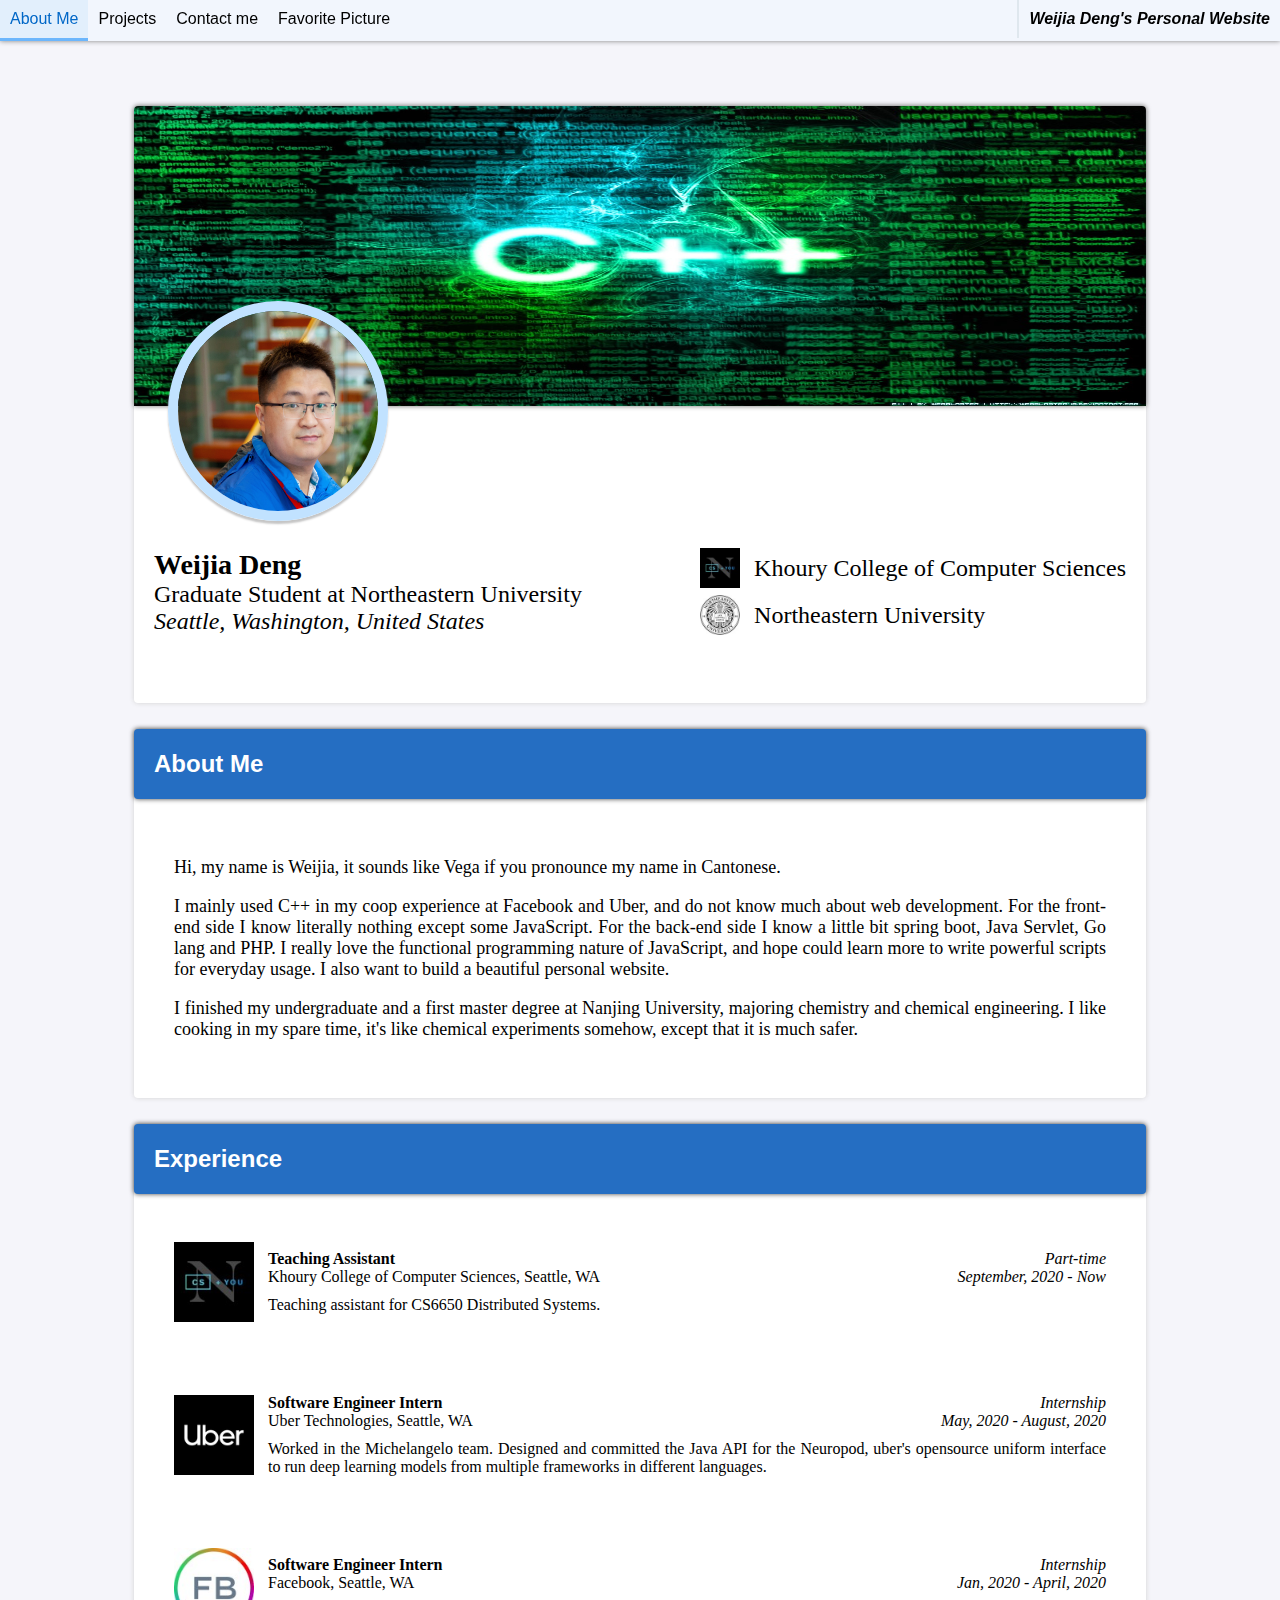
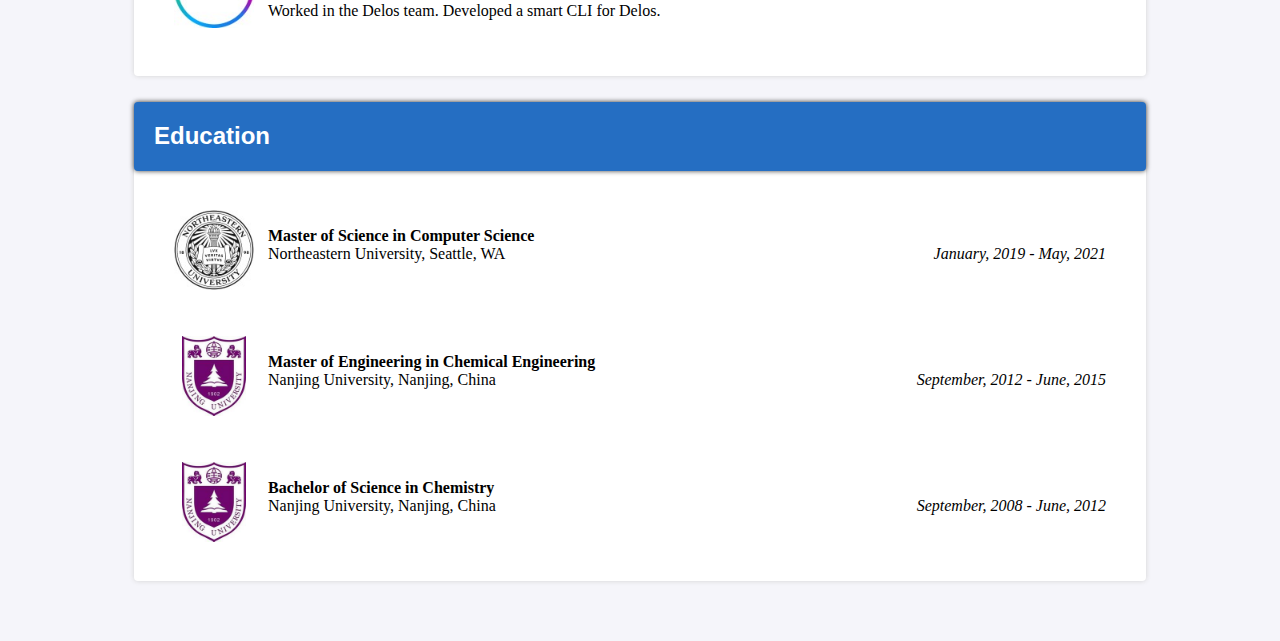
<file: index.html>
<!DOCTYPE html>
<html>

<head>
    <meta charset="utf-8">
    <meta name="viewport" content="width=device-width, height=device-height, initial-scale=1.0, user-scalable=0, minimum-scale=1.0, maximum-scale=1.0">
    <title></title>
    <link rel="stylesheet" href="https://stackpath.bootstrapcdn.com/font-awesome/4.7.0/css/font-awesome.min.css">
    <link rel="stylesheet" href="general_styles/font.css" />
    <link rel="stylesheet" href="general_styles/icons.css" />
    <link rel="stylesheet" href="general_styles/navbar_style.css" />
    <link rel="stylesheet" href="general_styles/frame_layout.css" />
    <link rel="stylesheet" href="general_styles/section_layout.css" />


</head>

<body>
    <span class="navbar-container long-navbar">
        <a href="#" class="navbar-item highlighted">About Me</a>
        <a href="./projects/" class="navbar-item">Projects</a>
        <a href="./contact/" class="navbar-item">Contact me</a>
        <a href="./special/" class="navbar-item">Favorite Picture</a>
        <div class="navbar-item"> <i><b> Weijia Deng's Personal Website</b></i> </div>
    </span>
    <span class="navbar-container short-navbar">
        <div class="dropdown-menu navbar-item">
            <button><i class="fa fa-bars" aria-hidden="true"></i>
                </button>
            <div class="dropdown-content">
                <div class="dropdown-content-container">
                    <a href="#" class="navbar-menu-item highlighted">About Me</a>
                    <a href="./projects/" class="navbar-menu-item">Projects</a>
                    <a href="./contact/" class="navbar-menu-item">Contact me</a>
                    <a href="./special/" class="navbar-menu-item">Favorite Picture</a>
                </div>
            </div>
        </div>
        <div class="navbar-item"> <i><b> Weijia Deng's Personal Website</b></i> </div>
    </span>

    <div class="main-container">
        <div class="top-space"></div>
        <div class="left-space"></div>
        <div class="right-space"></div>
        <div class="bottom-space"></div>
        <div class="content-container">
            <div class="section">
                <div class="image-complex">
                    <!-- Reference: https://www.deviantart.com/webblaster48/art/CODE-C-114384381-->
                    <img class="background-pic" src="./index_photos/cover.jpg">
                    <img class="personal-pic" src="./index_photos/photo.jpg">
                </div>
                <div class="info-section">
                    <div id="left-part-info">
                        <h3 class="name">Weijia Deng</h3>
                        <div class="current-job">Graduate Student at Northeastern University</div>
                        <div class="current-location"><i>Seattle, Washington, United States</i></div>
                    </div>
                    <div id="right-part-info">
                        <ul>
                            <li class="list-img title-list khoury small">Khoury College of Computer Sciences</li>
                            <li class="list-img title-list northeastern small">Northeastern University</li>
                        </ul>
                    </div>
                </div>
            </div>

            <div class="section">
                <details class="section-header" open>
                    <summary>
                        <h2>About Me</h2>
                    </summary>
                    <div class="article-content">
                        <p>Hi, my name is Weijia, it sounds like Vega if you pronounce my name in Cantonese.</p>

                        <p>I mainly used C++ in my coop experience at Facebook and Uber, and do not know much about web development. For the front-end side I know literally nothing except some JavaScript. For the back-end side I know a little bit spring
                            boot, Java Servlet, Go lang and PHP. I really love the functional programming nature of JavaScript, and hope could learn more to write powerful scripts for everyday usage. I also want to build a beautiful personal website.</p>

                        <p>I finished my undergraduate and a first master degree at Nanjing University, majoring chemistry and chemical engineering. I like cooking in my spare time, it's like chemical experiments somehow, except that it is much safer.</p>
                    </div>
                </details>
            </div>

            <div class="section">
                <details class="section-header" open>
                    <summary>
                        <h2>Experience</h2>
                    </summary>
                    <div class="section-container">
                        <ul>
                            <li class="list-img khoury middle">
                                <div class="section-entry"><span><b>Teaching Assistant</b></span><span class="job-time"><i>Part-time</i></span></div>
                                <div class="section-second-line"><span>Khoury College of Computer Sciences, Seattle,
                                        WA</span><span><i>September, 2020 - Now</i></span></div>
                                <div class="entry-desc">Teaching assistant for CS6650 Distributed Systems.
                                </div>
                            </li>

                            <li class="list-img uber middle">
                                <div class="section-entry"><span><b>Software Engineer Intern</b></span><span class="job-time"><i>Internship</i></span></div>
                                <div class="section-second-line"><span>Uber Technologies, Seattle,
                                        WA</span><span><i>May, 2020 - August, 2020</i></span></div>
                                <div class="entry-desc">Worked in the Michelangelo team. Designed and committed the Java API for the Neuropod, uber's opensource uniform interface to run deep learning models from multiple frameworks in different languages.
                                </div>
                            </li>
                            <li class="list-img facebook middle">
                                <div class="section-entry"><span><b>Software Engineer Intern</b></span><span class="job-time"><i>Internship</i></span></div>
                                <div class="section-second-line"><span>Facebook, Seattle,
                                        WA</span><span><i>Jan, 2020 - April, 2020</i></span></div>
                                <div class="entry-desc">Worked in the Delos team. Developed a smart CLI for Delos.
                                </div>
                            </li>
                        </ul>
                    </div>
                </details>
            </div>


            <div class="section">

                <details class="section-header" open>
                    <summary>
                        <h2>Education</h2>
                    </summary>
                    <div class="section-container">
                        <ul>
                            <li class="list-img northeastern middle">
                                <div class="section-entry"><span><b>Master of Science in Computer
                                            Science</b></span><span></span></div>
                                <div class="section-second-line"><span>Northeastern University, Seattle,
                                        WA</span><span><i>January, 2019 - May, 2021</i></span></div>
                                <div class="entry-desc"></div>
                            </li>
                            <li class="list-img nanjingu middle">
                                <div class="section-entry"><span><b>Master of Engineering in Chemical
                                            Engineering</b></span><span></span></div>
                                <div class="section-second-line"><span>Nanjing University, Nanjing,
                                        China</span><span><i>September, 2012 - June, 2015</i></span></div>
                                <div class="entry-desc"></div>

                            </li>
                            <li class="list-img nanjingu middle">
                                <div class="section-entry"><span><b>Bachelor of Science in
                                            Chemistry</b></span><span></span>
                                </div>
                                <div class="section-second-line"><span>Nanjing University, Nanjing,
                                        China</span><span><i>September, 2008 - June, 2012</i></span></div>
                                <div class="entry-desc"></div>

                            </li>
                        </ul>
                    </div>
                </details>
            </div>
        </div>
    </div>
</body>

</html>
</file>
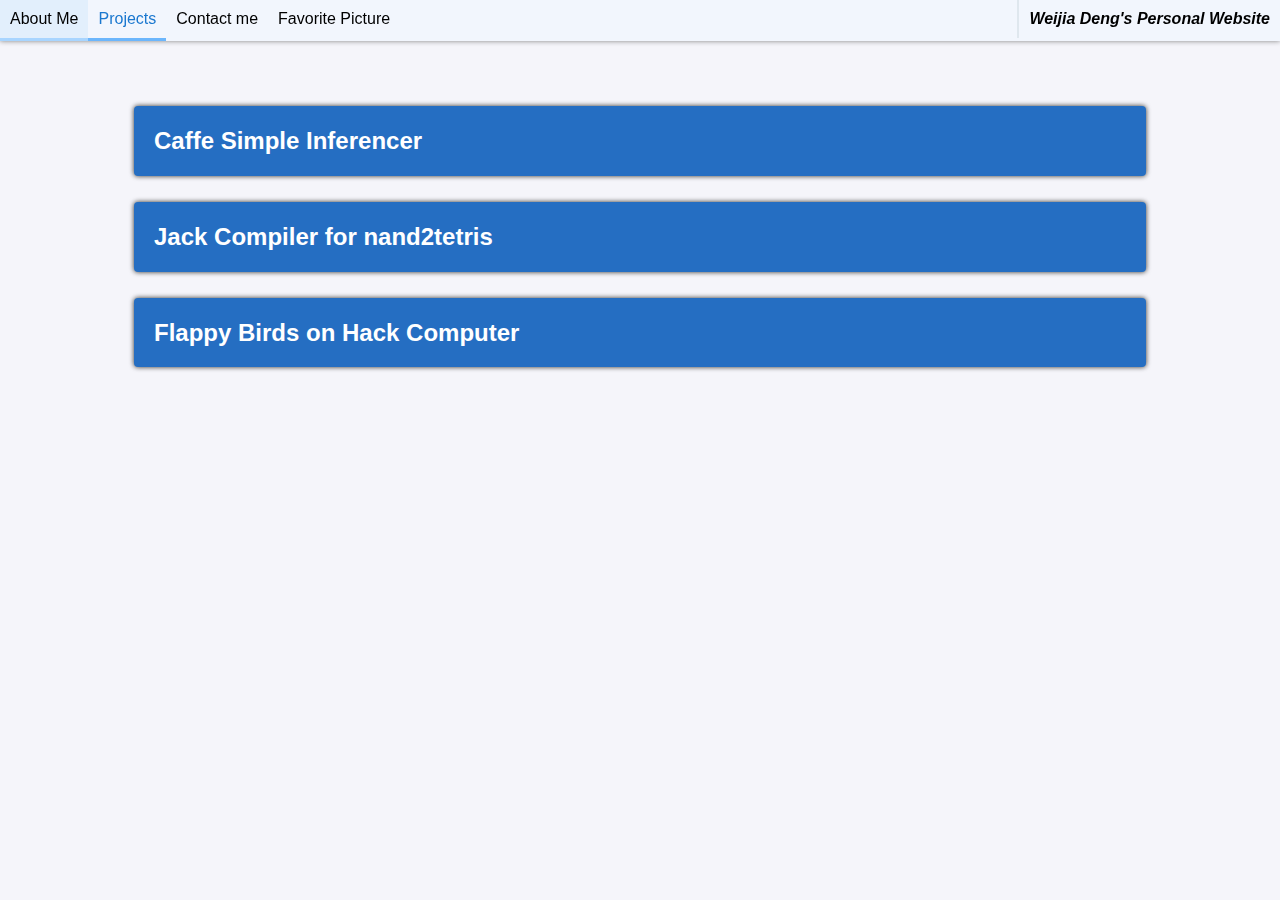
<file: projects/index.html>
<!DOCTYPE html>
<html>

<head>
    <meta charset="utf-8">
    <meta name="viewport" content="width=device-width, height=device-height, initial-scale=1.0, user-scalable=0, minimum-scale=1.0, maximum-scale=1.0">
    <title></title>
    <link rel="stylesheet" href="https://stackpath.bootstrapcdn.com/font-awesome/4.7.0/css/font-awesome.min.css">
    <link rel="stylesheet" href="../general_styles/font.css" />
    <link rel="stylesheet" href="../general_styles/icons.css" />
    <link rel="stylesheet" href="../general_styles/navbar_style.css" />
    <link rel="stylesheet" href="../general_styles/frame_layout.css" />
    <link rel="stylesheet" href="../general_styles/section_layout.css" />
</head>

<body>
    <span class="navbar-container long-navbar">
        <a href="../" class="navbar-item">About Me</a>
        <a href="#" class="navbar-item highlighted">Projects</a>
        <a href="../contact/" class="navbar-item">Contact me</a>
        <a href="../special/" class="navbar-item">Favorite Picture</a>
        <div class="navbar-item"> <i><b> Weijia Deng's Personal Website</b></i> </div>
    </span>
    <span class="navbar-container short-navbar">
        <div class="dropdown-menu navbar-item">
            <button><i class="fa fa-bars" aria-hidden="true"></i>
            </button>
            <div class="dropdown-content">
                <div class="dropdown-content-container">
                    <a href="../" class="navbar-menu-item">About Me</a>
                    <a href="#" class="navbar-menu-item highlighted">Projects</a>
                    <a href="../contact/" class="navbar-menu-item">Contact me</a>
                    <a href="../special/" class="navbar-menu-item">Favorite Picture</a>
                </div>
            </div>
        </div>
        <div class="navbar-item"> <i><b> Weijia Deng's Personal Website</b></i> </div>
    </span>
    <div class="main-container">
        <div class="top-space"></div>
        <div class="left-space"></div>
        <div class="right-space"></div>
        <div class="bottom-space"></div>
        <div class="content-container">
            <div class="section">
                <details class="section-header">
                    <summary>
                        <h2>Caffe Simple Inferencer
                        </h2>
                    </summary>
                    <div class="article-content">
                        <p>The Caffe Simple Inferencer is a deep learning framework used to deal with neural network inference tasks. The major goal of this project is to provide a legible calculation tool which can be configured easily. In order to achieve
                            this goal, the main part of this project uses no external library except the STL. In addition, the source data, the weight data, the output data and even the intermediate results are all represented in a human readable and
                            edible way.</p>

                        <p>The main calculation part of this project is written in a C-like style, so that it can be converted into a pure C program easily.</p>

                        <p>The file format of the nerual network information used by this program is the prototxt file which is also used by caffe, and an folder of converted caffemodel files. These files are in text format and the weight data of a single
                            layer uses its unique file, so that you can check and modify the weight data with ease. These converted caffemodel files can be converted from a caffemodel file using the caffemodel converter offered in this project.</p>

                        <p>The input image file is also in text foramt. The image file can be generated by the image converter offered by the project from a jpeg file. The image converter offers the subtract mean function and would convert RGB image to BGR
                            image which is default image mode for most caffemodels. Yet it does not support rescale of the image, so before the conversion, you need to resize the image file to the size that exactly required by the prototxt file.</p>
                        <a href="https://github.com/weijiadeng/Simple_Caffe_Inferencer">More Info </a>

                    </div>
                </details>
            </div>

            <div class="section">
                <details class="section-header">
                    <summary>
                        <h2>Jack Compiler for nand2tetris
                        </h2>
                    </summary>
                    <div class="article-content">
                        <p>This program compile Jack files (a simple, Java-like object-based language) into VM code. The resulting VM code can be run on the VM Emulator provided by the nand2tetris project. The detailed information about Jack language and
                            VM Emulator can be found in this website: <a href="https://www.nand2tetris.org/">https://www.nand2tetris.org/</a>
                        </p>

                        <p>This software first extracts and stores independent comment lines, then it parse the remaining input clauses and comments into tokens using the class JackTokenizer. Then the compilation will analyse the tokens and call the VMWriter
                            class to write compiled VM code.</p>

                        <p>In addition to official specification of Jack language, this compiler also supports the correct order of arithmetic. It will compute a+bc+d as a+(bc)+d, while the official compiler would compute the result as (a+b)*c+d.</p>
                        <a href="https://github.com/weijiadeng/Jack_Compiler">More Info </a>
                    </div>

                </details>
            </div>
            <div class="section">
                <details class="section-header">
                    <summary>
                        <h2>Flappy Birds on Hack Computer
                        </h2>
                    </summary>
                    <div class="article-content">
                        <p>This simple game allows the user to move a bird up and down, and try to dodge the upcoming water pipes as many as possible. When the game starts, a bird of 30 by 30 pixels is shown in the mid-right area of the screen.</p>

                        <p>The user controls the bird as the followings:</p>

                        <ul>
                            <li>The up arrow key is used to move the bird up.</li>
                            <li>If the user does not press any key, the bird moves down.</li>
                            <li>The 'p' key is used to pause the game.</li>
                        </ul>
                        <p>A series of water pipes will move right after starting the game. You can try to dodge them and fly as far as possible.</p>
                        <a href="https://github.com/weijiadeng/Flappy_Bird_on_Hack_Computer">More Info </a>

                    </div>
                </details>
            </div>
        </div>
    </div>
</body>

</html>
</file>
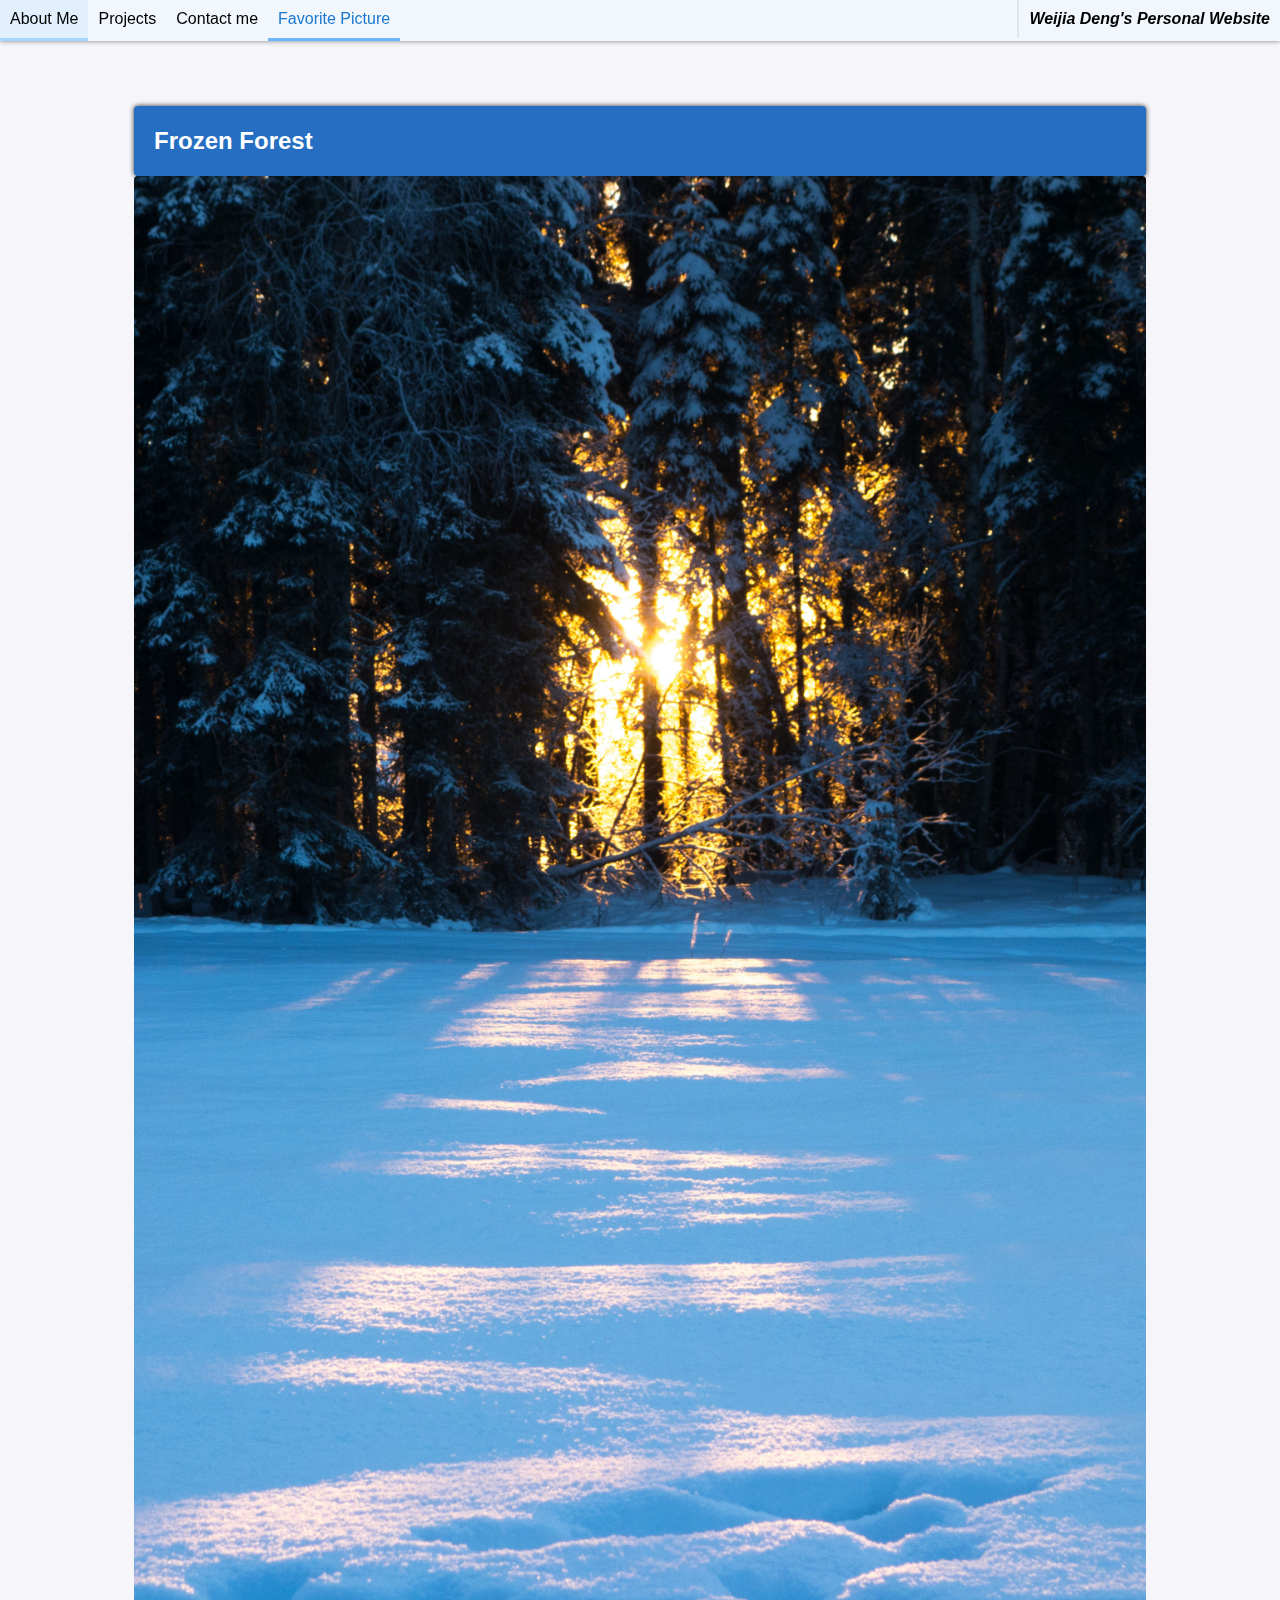
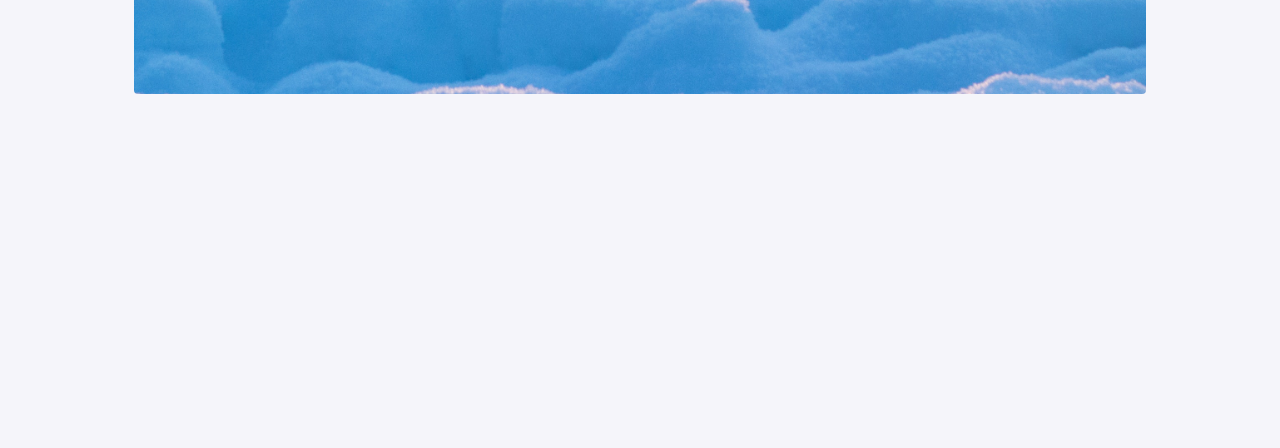
<file: special/index.html>
<!DOCTYPE html>
<html>

<head>
    <meta charset="utf-8">
    <meta name="viewport" content="width=device-width, height=device-height, initial-scale=1.0, user-scalable=0, minimum-scale=1.0, maximum-scale=1.0">
    <title></title>
    <link rel="stylesheet" href="https://stackpath.bootstrapcdn.com/font-awesome/4.7.0/css/font-awesome.min.css">
    <link rel="stylesheet" href="../general_styles/font.css" />
    <link rel="stylesheet" href="../general_styles/icons.css" />
    <link rel="stylesheet" href="../general_styles/navbar_style.css" />
    <link rel="stylesheet" href="../general_styles/frame_layout.css" />
    <link rel="stylesheet" href="../general_styles/section_layout.css" />
    <link rel="stylesheet" href="./special.css" />

</head>

<body>
    <span class="navbar-container long-navbar">
        <a href="../" class="navbar-item">About Me</a>
        <a href="../projects/" class="navbar-item">Projects</a>
        <a href="../contact/" class="navbar-item">Contact me</a>
        <a href="#" class="navbar-item highlighted">Favorite Picture</a>
        <div class="navbar-item"> <i><b> Weijia Deng's Personal Website</b></i> </div>
    </span>
    <span class="navbar-container short-navbar">
        <div class="dropdown-menu navbar-item">
            <button><i class="fa fa-bars" aria-hidden="true"></i>
            </button>
            <div class="dropdown-content">
                <div class="dropdown-content-container">
                    <a href="../" class="navbar-menu-item">About Me</a>
                    <a href="../projects/" class="navbar-menu-item">Projects</a>
                    <a href="../contact/" class="navbar-menu-item">Contact me</a>
                    <a href="#" class="navbar-menu-item highlighted">Favorite Picture</a>
                </div>
            </div>
        </div>
        <div class="navbar-item"> <i><b> Weijia Deng's Personal Website</b></i> </div>
    </span>
    <div class="main-container">
        <div class="top-space"></div>
        <div class="left-space"></div>
        <div class="right-space"></div>
        <div class="bottom-space"></div>
        <div class="content-container">
            <div class="section">
                <details class="section-header" open>
                    <summary>
                        <h2>Frozen Forest
                        </h2>
                    </summary>
                    <div class="graph-section">
                        <!--Reference: https://www.pexels.com/photo/snow-covered-pine-trees-910311/-->
                        <img class="canvas-background-pic" src="./snow.jpeg">
                        <div class="reaction-matrix">
                            <!-- Reference: http://clipart-library.com/clipart/902455.htm-->
                            <div class="reaction-block"><img src="./snowflake.png">
                            </div>
                            <div class="reaction-block"><img src="./snowflake.png">
                            </div>
                            <div class="reaction-block"><img src="./snowflake.png">
                            </div>
                            <div class="reaction-block"><img src="./snowflake.png">
                            </div>
                            <div class="reaction-block"><img src="./snowflake.png">
                            </div>
                            <div class="reaction-block"><img src="./snowflake.png">
                            </div>
                            <div class="reaction-block"><img src="./snowflake.png">
                            </div>
                            <div class="reaction-block"><img src="./snowflake.png">
                            </div>
                            <div class="reaction-block"><img src="./snowflake.png">
                            </div>
                            <div class="reaction-block"><img src="./snowflake.png">
                            </div>
                            <div class="reaction-block"><img src="./snowflake.png">
                            </div>
                            <div class="reaction-block"><img src="./snowflake.png">
                            </div>
                            <div class="reaction-block"><img src="./snowflake.png">
                            </div>
                            <div class="reaction-block"><img src="./snowflake.png">
                            </div>
                            <div class="reaction-block"><img src="./snowflake.png">
                            </div>
                            <div class="reaction-block"><img src="./snowflake.png">
                            </div>
                            <div class="reaction-block"><img src="./snowflake.png">
                            </div>
                            <div class="reaction-block"><img src="./snowflake.png">
                            </div>
                            <div class="reaction-block"><img src="./snowflake.png">
                            </div>
                            <div class="reaction-block"><img src="./snowflake.png">
                            </div>
                            <div class="reaction-block"><img src="./snowflake.png">
                            </div>
                            <div class="reaction-block"><img src="./snowflake.png">
                            </div>
                            <div class="reaction-block"><img src="./snowflake.png">
                            </div>
                            <div class="reaction-block"><img src="./snowflake.png">
                            </div>
                            <div class="reaction-block"><img src="./snowflake.png">
                            </div>
                            <div class="reaction-block"><img src="./snowflake.png">
                            </div>
                            <div class="reaction-block"><img src="./snowflake.png">
                            </div>
                            <div class="reaction-block"><img src="./snowflake.png">
                            </div>
                            <div class="reaction-block"><img src="./snowflake.png">
                            </div>
                            <div class="reaction-block"><img src="./snowflake.png">
                            </div>
                            <div class="reaction-block"><img src="./snowflake.png">
                            </div>
                            <div class="reaction-block"><img src="./snowflake.png">
                            </div>
                            <div class="reaction-block"><img src="./snowflake.png">
                            </div>
                            <div class="reaction-block"><img src="./snowflake.png">
                            </div>
                            <div class="reaction-block"><img src="./snowflake.png">
                            </div>
                            <div class="reaction-block"><img src="./snowflake.png">
                            </div>
                            <div class="reaction-block"><img src="./snowflake.png">
                            </div>
                            <div class="reaction-block"><img src="./snowflake.png">
                            </div>
                            <div class="reaction-block"><img src="./snowflake.png">
                            </div>
                            <div class="reaction-block"><img src="./snowflake.png">
                            </div>
                            <div class="reaction-block"><img src="./snowflake.png">
                            </div>
                            <div class="reaction-block"><img src="./snowflake.png">
                            </div>
                            <div class="reaction-block"><img src="./snowflake.png">
                            </div>
                            <div class="reaction-block"><img src="./snowflake.png">
                            </div>
                            <div class="reaction-block"><img src="./snowflake.png">
                            </div>
                            <div class="reaction-block"><img src="./snowflake.png">
                            </div>
                            <div class="reaction-block"><img src="./snowflake.png">
                            </div>
                            <div class="reaction-block"><img src="./snowflake.png">
                            </div>
                            <div class="reaction-block"><img src="./snowflake.png">
                            </div>
                            <div class="reaction-block"><img src="./snowflake.png">
                            </div>
                            <div class="reaction-block"><img src="./snowflake.png">
                            </div>
                            <div class="reaction-block"><img src="./snowflake.png">
                            </div>
                            <div class="reaction-block"><img src="./snowflake.png">
                            </div>
                            <div class="reaction-block"><img src="./snowflake.png">
                            </div>
                            <div class="reaction-block"><img src="./snowflake.png">
                            </div>
                            <div class="reaction-block"><img src="./snowflake.png">
                            </div>
                            <div class="reaction-block"><img src="./snowflake.png">
                            </div>
                            <div class="reaction-block"><img src="./snowflake.png">
                            </div>
                            <div class="reaction-block"><img src="./snowflake.png">
                            </div>
                            <div class="reaction-block"><img src="./snowflake.png">
                            </div>
                            <div class="reaction-block"><img src="./snowflake.png">
                            </div>
                            <div class="reaction-block"><img src="./snowflake.png">
                            </div>
                            <div class="reaction-block"><img src="./snowflake.png">
                            </div>
                            <div class="reaction-block"><img src="./snowflake.png">
                            </div>
                            <div class="reaction-block"><img src="./snowflake.png">
                            </div>
                            <div class="reaction-block"><img src="./snowflake.png">
                            </div>
                            <div class="reaction-block"><img src="./snowflake.png">
                            </div>
                            <div class="reaction-block"><img src="./snowflake.png">
                            </div>
                            <div class="reaction-block"><img src="./snowflake.png">
                            </div>
                            <div class="reaction-block"><img src="./snowflake.png">
                            </div>
                            <div class="reaction-block"><img src="./snowflake.png">
                            </div>
                            <div class="reaction-block"><img src="./snowflake.png">
                            </div>
                            <div class="reaction-block"><img src="./snowflake.png">
                            </div>
                            <div class="reaction-block"><img src="./snowflake.png">
                            </div>
                            <div class="reaction-block"><img src="./snowflake.png">
                            </div>
                            <div class="reaction-block"><img src="./snowflake.png">
                            </div>
                            <div class="reaction-block"><img src="./snowflake.png">
                            </div>
                            <div class="reaction-block"><img src="./snowflake.png">
                            </div>
                            <div class="reaction-block"><img src="./snowflake.png">
                            </div>
                            <div class="reaction-block"><img src="./snowflake.png">
                            </div>
                            <div class="reaction-block"><img src="./snowflake.png">
                            </div>
                            <div class="reaction-block"><img src="./snowflake.png">
                            </div>
                            <div class="reaction-block"><img src="./snowflake.png">
                            </div>
                            <div class="reaction-block"><img src="./snowflake.png">
                            </div>
                            <div class="reaction-block"><img src="./snowflake.png">
                            </div>
                            <div class="reaction-block"><img src="./snowflake.png">
                            </div>
                            <div class="reaction-block"><img src="./snowflake.png">
                            </div>
                            <div class="reaction-block"><img src="./snowflake.png">
                            </div>
                            <div class="reaction-block"><img src="./snowflake.png">
                            </div>
                            <div class="reaction-block"><img src="./snowflake.png">
                            </div>
                            <div class="reaction-block"><img src="./snowflake.png">
                            </div>
                            <div class="reaction-block"><img src="./snowflake.png">
                            </div>
                            <div class="reaction-block"><img src="./snowflake.png">
                            </div>
                            <div class="reaction-block"><img src="./snowflake.png">
                            </div>
                            <div class="reaction-block"><img src="./snowflake.png">
                            </div>
                            <div class="reaction-block"><img src="./snowflake.png">
                            </div>
                            <div class="reaction-block"><img src="./snowflake.png">
                            </div>
                            <div class="reaction-block"><img src="./snowflake.png">
                            </div>
                            <div class="reaction-block"><img src="./snowflake.png">
                            </div>
                            <div class="reaction-block"><img src="./snowflake.png">
                            </div>
                            <div class="reaction-block"><img src="./snowflake.png">
                            </div>
                            <div class="reaction-block"><img src="./snowflake.png">
                            </div>
                            <div class="reaction-block"><img src="./snowflake.png">
                            </div>
                            <div class="reaction-block"><img src="./snowflake.png">
                            </div>
                            <div class="reaction-block"><img src="./snowflake.png">
                            </div>
                            <div class="reaction-block"><img src="./snowflake.png">
                            </div>
                            <div class="reaction-block"><img src="./snowflake.png">
                            </div>
                            <div class="reaction-block"><img src="./snowflake.png">
                            </div>
                            <div class="reaction-block"><img src="./snowflake.png">
                            </div>
                            <div class="reaction-block"><img src="./snowflake.png">
                            </div>
                            <div class="reaction-block"><img src="./snowflake.png">
                            </div>
                            <div class="reaction-block"><img src="./snowflake.png">
                            </div>
                            <div class="reaction-block"><img src="./snowflake.png">
                            </div>
                            <div class="reaction-block"><img src="./snowflake.png">
                            </div>
                            <div class="reaction-block"><img src="./snowflake.png">
                            </div>
                            <div class="reaction-block"><img src="./snowflake.png">
                            </div>
                            <div class="reaction-block"><img src="./snowflake.png">
                            </div>
                            <div class="reaction-block"><img src="./snowflake.png">
                            </div>
                            <div class="reaction-block"><img src="./snowflake.png">
                            </div>
                            <div class="reaction-block"><img src="./snowflake.png">
                            </div>
                            <div class="reaction-block"><img src="./snowflake.png">
                            </div>
                            <div class="reaction-block"><img src="./snowflake.png">
                            </div>
                            <div class="reaction-block"><img src="./snowflake.png">
                            </div>
                            <div class="reaction-block"><img src="./snowflake.png">
                            </div>
                            <div class="reaction-block"><img src="./snowflake.png">
                            </div>
                            <div class="reaction-block"><img src="./snowflake.png">
                            </div>
                            <div class="reaction-block"><img src="./snowflake.png">
                            </div>
                            <div class="reaction-block"><img src="./snowflake.png">
                            </div>
                            <div class="reaction-block"><img src="./snowflake.png">
                            </div>
                            <div class="reaction-block"><img src="./snowflake.png">
                            </div>
                            <div class="reaction-block"><img src="./snowflake.png">
                            </div>
                            <div class="reaction-block"><img src="./snowflake.png">
                            </div>
                            <div class="reaction-block"><img src="./snowflake.png">
                            </div>
                            <div class="reaction-block"><img src="./snowflake.png">
                            </div>
                            <div class="reaction-block"><img src="./snowflake.png">
                            </div>
                            <div class="reaction-block"><img src="./snowflake.png">
                            </div>
                            <div class="reaction-block"><img src="./snowflake.png">
                            </div>
                            <div class="reaction-block"><img src="./snowflake.png">
                            </div>
                            <div class="reaction-block"><img src="./snowflake.png">
                            </div>
                            <div class="reaction-block"><img src="./snowflake.png">
                            </div>
                            <div class="reaction-block"><img src="./snowflake.png">
                            </div>
                            <div class="reaction-block"><img src="./snowflake.png">
                            </div>
                            <div class="reaction-block"><img src="./snowflake.png">
                            </div>
                            <div class="reaction-block"><img src="./snowflake.png">
                            </div>
                            <div class="reaction-block"><img src="./snowflake.png">
                            </div>
                            <div class="reaction-block"><img src="./snowflake.png">
                            </div>
                            <div class="reaction-block"><img src="./snowflake.png">
                            </div>
                            <div class="reaction-block"><img src="./snowflake.png">
                            </div>
                            <div class="reaction-block"><img src="./snowflake.png">
                            </div>
                            <div class="reaction-block"><img src="./snowflake.png">
                            </div>
                            <div class="reaction-block"><img src="./snowflake.png">
                            </div>
                            <div class="reaction-block"><img src="./snowflake.png">
                            </div>
                            <div class="reaction-block"><img src="./snowflake.png">
                            </div>
                            <div class="reaction-block"><img src="./snowflake.png">
                            </div>
                            <div class="reaction-block"><img src="./snowflake.png">
                            </div>
                            <div class="reaction-block"><img src="./snowflake.png">
                            </div>
                            <div class="reaction-block"><img src="./snowflake.png">
                            </div>
                            <div class="reaction-block"><img src="./snowflake.png">
                            </div>
                            <div class="reaction-block"><img src="./snowflake.png">
                            </div>
                            <div class="reaction-block"><img src="./snowflake.png">
                            </div>
                            <div class="reaction-block"><img src="./snowflake.png">
                            </div>
                            <div class="reaction-block"><img src="./snowflake.png">
                            </div>
                            <div class="reaction-block"><img src="./snowflake.png">
                            </div>
                            <div class="reaction-block"><img src="./snowflake.png">
                            </div>
                            <div class="reaction-block"><img src="./snowflake.png">
                            </div>
                            <div class="reaction-block"><img src="./snowflake.png">
                            </div>
                            <div class="reaction-block"><img src="./snowflake.png">
                            </div>
                            <div class="reaction-block"><img src="./snowflake.png">
                            </div>
                            <div class="reaction-block"><img src="./snowflake.png">
                            </div>
                            <div class="reaction-block"><img src="./snowflake.png">
                            </div>
                            <div class="reaction-block"><img src="./snowflake.png">
                            </div>
                            <div class="reaction-block"><img src="./snowflake.png">
                            </div>
                        </div>
                </details>
                </div>

            </div>
        </div>
</body>

</html>
</file>
<file: general_styles/font.css>
html,
body,
div,
p {
    font-family: "Times New Roman", Times, serif;
}
</file>
<file: general_styles/icons.css>
/* Reference: https://en.wikipedia.org/wiki/File:Email_icon.svg*/

.email {
    background: url('../icons/email.svg') no-repeat left center;
}


/* All the icons below belongs to the corresponding organzation */

.khoury {
    background: url('../icons/khoury.jpeg') no-repeat left center;
}

.northeastern {
    background: url('../icons/neu.jpeg') no-repeat left center;
}

.facebook {
    background: url('../icons/fb.jpeg') no-repeat left center;
}

.uber {
    background: url('../icons/uber.png') no-repeat left center;
}

.nanjingu {
    background: url('../icons/nju.png') no-repeat left center;
}

.github {
    background: url('../icons/github.png') no-repeat left center;
}

.linkedin {
    background: url('../icons/linkedin.png') no-repeat left center;
}
</file>
<file: general_styles/navbar_style.css>
.navbar-container {
    position: fixed;
    z-index: 100;
    top: 0px;
    margin-top: 0;
    background-color: rgba(240, 248, 255, 0.9);
    width: 100%;
    display: flex;
    flex-direction: row;
    box-shadow: 0px 0px 5px grey;
}

.navbar-item {
    height: 2%;
    width: auto;
    padding: 10px;
    text-align: center;
    background-color: rgba(0, 0, 0, 0);
    transition: background-color 500ms;
    border-bottom: 3px solid rgba(0, 0, 0, 0);
    font-family: Arial, Helvetica, sans-serif;
    text-decoration: none;
    color: black;
}

.navbar-item:hover,
.navbar-item:active {
    background-color: rgba(209, 231, 252, .5);
    border-bottom: 3px solid rgb(168, 213, 255);
    color: black;
}

.navbar-item:last-child,
.navbar-item:last-child:hover,
.navbar-item:last-child:active {
    height: 2%;
    margin-left: auto;
    border-left: 2px solid rgb(223, 231, 238);
    border-bottom: 0;
}

@supports ((-webkit-backdrop-filter: blur(6px)) or (backdrop-filter: blur(6px))) {
    .navbar-container {
        background-color: rgba(240, 248, 255, 0.5);
        backdrop-filter: blur(10px);
        -webkit-backdrop-filter: blur(10px);
    }
    .dropdown-content {
        background-color: rgba(240, 248, 255, 0.5);
        backdrop-filter: blur(10px);
        -webkit-backdrop-filter: blur(10px);
    }
}

.highlighted {
    border-bottom: 3px solid rgb(108, 182, 252);
    color: rgb(27, 120, 207);
}

.highlighted:hover {
    color: rgb(0, 103, 199);
    border-bottom: 3px solid rgb(108, 182, 252);
}

.dropdown-content {
    display: none;
    position: absolute;
    font-family: Arial, Helvetica, sans-serif;
    background-color: rgba(240, 248, 255, 0.9);
    box-shadow: 0px 5px 5px rgba(0, 0, 0, 0.4);
    padding: 12px 16px;
    z-index: 200;
}

.dropdown-menu:hover {
    color: rgb(27, 120, 207);
}

.dropdown-menu:hover>.dropdown-content {
    display: block;
    color: black;
}

.dropdown-content-container {
    display: flex;
    flex-direction: column;
}

.navbar-menu-item {
    text-decoration: none;
    color: black;
}

.short-navbar {
    display: none;
    height: auto;
}

@media (max-width:650px) {
    .short-navbar {
        display: flex;
    }
    .long-navbar {
        display: none;
    }
    .highlighted {
        color: rgb(27, 120, 207);
        background-color: rgba(0, 0, 0, 0);
        border-bottom: rgba(0, 0, 0, 0);
        text-decoration: none;
    }
    .navbar-menu-item:hover,
    .navbar-menu-item:active {
        background-color: rgba(91, 175, 253, 0.5);
        border-bottom: 0px;
        color: rgb(27, 120, 207);
    }
    .highlighted:active,
    .highlighted:hover {
        color: rgb(0, 103, 199);
        border-bottom: 0px solid rgb(108, 182, 252);
    }
    .navbar-item {
        border-bottom: 0;
        text-decoration: none;
        color: black;
    }
    .navbar-item:hover,
    .navbar-item:active {
        border-bottom: 0;
    }
}
</file>
<file: general_styles/frame_layout.css>
body {
    margin: 0;
    background-color: rgb(245, 245, 250);
}

.bottom {
    margin-top: auto;
}

.main-container {
    position: relative;
    top: 0;
    display: grid;
    grid-template-rows: 100px auto 40px;
    grid-template-columns: minmax(5px, 1fr) minmax(30%, 1024px) minmax(5px, 1fr);
    width: 100%;
    grid-template-areas: "top-space top-space top-space" "left-space content right-space" "bottom-space bottom-space bottom-space";
}

.top-space {
    grid-area: top-space;
}

.left-space {
    grid-area: left-space;
}

.right-space {
    grid-area: right-space;
}

.bottom-space {
    grid-area: bottom-space;
}

.content-container {
    grid-area: content;
    display: flex;
    flex-direction: column;
}

.content-container>div {
    margin: 6px;
    margin-bottom: 20px;
    box-shadow: 0px 0px 5px lightgrey;
}

@media (max-width:650px) {
    .main-container {
        grid-template-rows: 47px auto 5px;
    }
    .content-container>div {
        margin: 3px;
        margin-bottom: 12px;
    }
}
</file>
<file: general_styles/section_layout.css>
.section {
    background-color: white;
    border-radius: 4px;
    height: 100%;
}

.section-header>summary {
    font-family: Arial, Helvetica, sans-serif;
    background-color: rgb(37, 110, 194);
    color: white;
    cursor: pointer;
    list-style-type: none;
    padding: 1px 20px 1px 20px;
    border-radius: 4px;
    box-shadow: 0px 0px 5px rgb(68, 68, 68);
}

.section-header>details::-webkit-details-marker {
    display: none;
}

.section-header>summary::-webkit-details-marker {
    display: none;
}

.section-header>summary::marker {
    display: none;
}

.section-entry,
.section-second-line {
    display: flex;
}

.section-entry>span:last-child,
.section-second-line>span:last-child {
    margin-left: auto;
    margin-right: 40px;
}

.entry-desc {
    margin-top: 10px;
    padding-right: 40px;
    text-align: justify;
}

.article-content {
    text-align: justify;
    padding: 40px;
    font-size: large;
}

.image-complex {
    background-color: white;
    border-radius: 4px 4px 0px 0px;
    display: grid;
    grid-template-columns: repeat(24, 1fr);
    grid-template-rows: repeat(12, 1fr);
    margin-top: 0px;
    margin-bottom: 0;
}

.background-pic {
    margin: 0;
    padding: 0;
    border: 0;
    grid-row: 1 / span 10;
    grid-column: 1 / -1;
    border-radius: 4px 4px 0px 0px;
    width: 100%;
    height: 300px;
    box-shadow: 0px 0px 5px rgb(112, 112, 112);
}

.personal-pic {
    margin-top: 10%;
    grid-row: 6 / -1;
    grid-column: 2;
    border-radius: 50%;
    width: 200px;
    height: 200px;
    border: 10px solid rgb(193, 226, 255);
    box-shadow: 0px 3px 2px rgb(197, 197, 197);
}

.info-section {
    display: flex;
    padding-left: 4.5%;
    font-size: x-large;
    padding: 0px 20px 40px 20px;
}

.name {
    padding-left: 0px;
    margin-bottom: 0px;
}

#right-part-info {
    margin-left: auto;
}

.list-img {
    margin: 0;
    list-style: none;
}

.small {
    background-size: 40px;
    padding: 10px 0 10px 54px;
}

.middle {
    background-size: 80px;
    padding: 40px 0 40px 94px;
}

@media (max-width:650px) {
    .image-complex {
        background-color: white;
        display: grid;
        grid-template-columns: repeat(24, 1fr);
        grid-template-rows: repeat(12, 1fr);
        margin-top: 0px;
        margin-bottom: 0;
    }
    .background-pic {
        height: 200px;
    }
    .personal-pic {
        margin-top: 10%;
        grid-row: 5 / -1;
        grid-column: 2;
        border-radius: 50%;
        width: 150px;
        height: 150px;
        border: 7px solid rgb(193, 226, 255);
        box-shadow: 0px 3px 2px rgb(197, 197, 197);
    }
    .info-section {
        padding-left: 4.5%;
        font-size: medium;
        display: flex;
        flex-direction: column-reverse;
        padding: 0px 10px 10px 10px;
    }
    .name {
        margin-top: 0;
    }
    #right-part-info {
        margin-left: 35px;
        margin-right: 0;
    }
    .small {
        margin-top: 0;
        background-size: 20px;
        padding: 5px 0 5px 25px;
    }
    .middle {
        background-size: 50px;
    }
    .section-container {
        margin-top: 30px;
        padding-left: 10px;
        padding-right: 10px;
    }
    .section-container>ul {
        padding-left: 5px;
    }
    .list-img {
        display: inline;
        vertical-align: text-top;
        margin: 0;
        list-style: none;
    }
    .title-list {
        display: block;
        margin-left: -35px;
    }
    .article-content {
        text-align: justify;
        padding: 20px;
        font-size: medium;
    }
    .section-entry {
        margin-top: 15px;
        display: flex;
        flex-direction: column;
    }
    .section-second-line {
        display: flex;
        flex-direction: column;
    }
    .section-entry>span:last-child,
    .section-second-line>span:last-child {
        margin-left: 0;
    }
    .section {
        background-color: white;
        border-radius: 4px;
        height: 100%;
    }
    .entry-desc {
        margin-top: 10px;
        margin-bottom: 30px;
        padding-right: 5px;
    }
    .section-header>summary>h2 {
        margin-top: 10px;
        margin-bottom: 10px;
    }
    #right-part-info {
        margin-right: auto;
        margin-left: -5px;
    }
}
</file>
<file: special/special.css>
.graph-section {
    position: relative;
    /* Make elements inside the container behave like table cells */
}

.canvas-background-pic {
    position: absolute;
    height: auto;
    width: 100%;
    top: 0;
    left: 0;
    border-radius: 4px;
}

.reaction-matrix {
    position: absolute;
    display: flex;
    flex-wrap: wrap;
    top: 0;
    left: 0;
    width: 100%;
}

.reaction-matrix>* {
    width: auto;
    align-self: center;
    text-align: center;
    z-index: 50;
}

.reaction-matrix>*>* {
    width: 100px;
    opacity: 0.0;
    transition: 0;
    transition-delay: 150ms;
}

.reaction-block:hover>*,
.reaction-block>*:active>* {
    opacity: 1;
    color: aliceblue;
    margin-top: 3000px;
    transform: rotate3d(0, 1, 0.5, 3.2rad);
    transition: opacity 100ms, margin-top 20000ms, transform 10000ms;
}

@media (max-width:650px) {
    .reaction-matrix>*>* {
        width: 50px;
        opacity: 0.0;
        transition: 0;
    }
    .reaction-block:hover>*,
    .reaction-block>*:active>* {
        opacity: 1;
        color: aliceblue;
        margin-top: 1000px;
        transform: rotate3d(0, 1, 0.5, 3.2rad);
        transition: opacity 100ms, margin-top 10000ms, transform 10000ms;
    }
}
</file>
